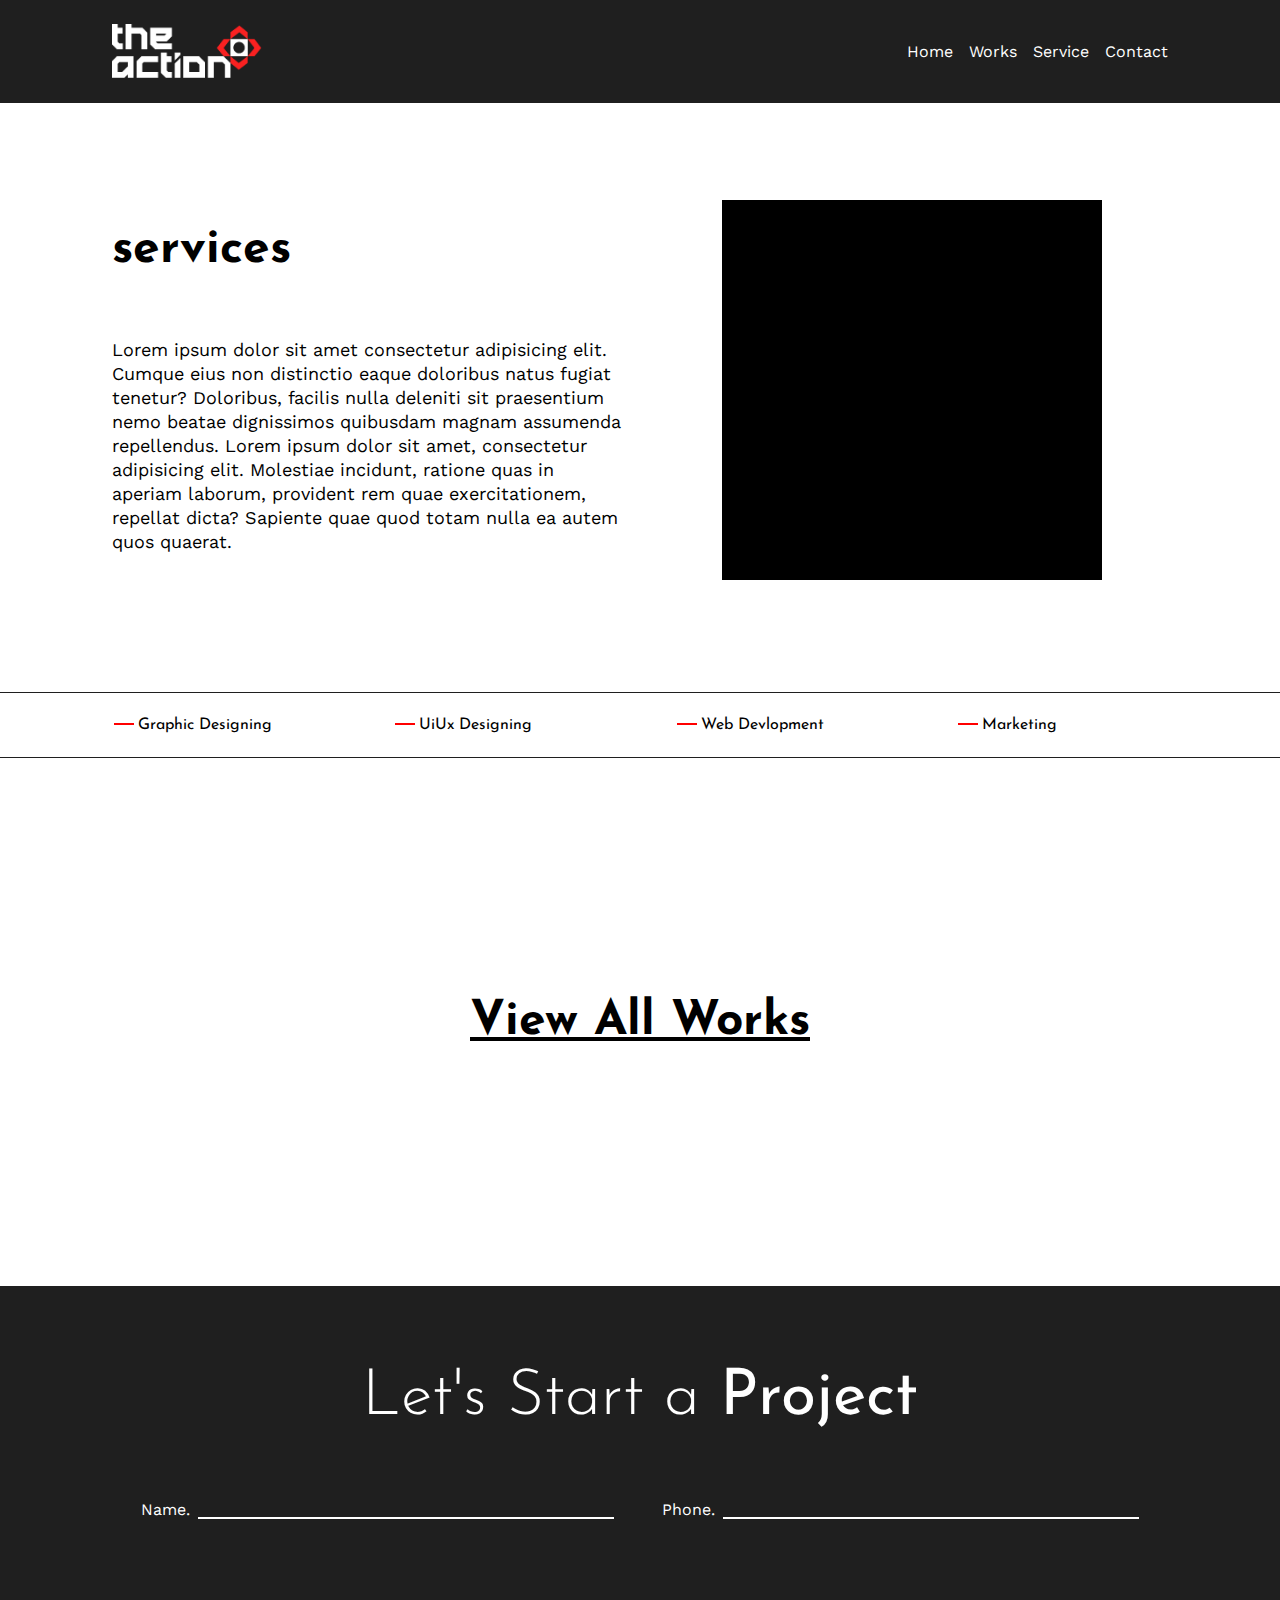
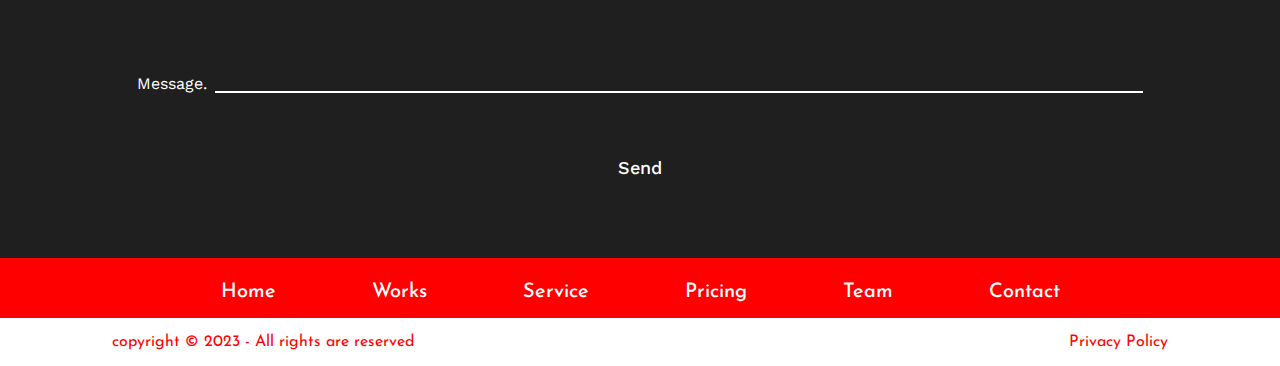
<file: service.html>
<!DOCTYPE html>
<html lang="en">
<head>
    <meta charset="UTF-8">
    <meta name="viewport" content="width=device-width, initial-scale=1.0">
    <title>Action Service</title>
    <link
        href="https://fonts.googleapis.com/css2?family=Josefin+Sans:ital,wght@0,100;0,200;0,300;0,400;0,500;0,600;0,700;1,200;1,300&family=Work+Sans:wght@100;200;400;500;600;700;800&display=swap"
        rel="stylesheet">
    <link rel="stylesheet" href="./css/header&footer.css">
    <link rel="stylesheet" href="./css/mediaqueies.css">
    <link rel="stylesheet" href="./css/service.css">
</head>
<body>
    <header>
        <div class="navbar" id="navbar">
            <div class="logo">
                <img src="./images/logo.png" alt="logo" width="150px">
            </div>
            <div class="menus">
                <nav>
                    <a href="index.html">Home</a>
                    <a href="works.html">Works</a>
                    <a href="service.html">Service</a>
                    <a href="contact.html">Contact</a>
                    <div class="hamburger" onclick="myFunction(this)" id="toggle">
                        <div class="bar1"></div>
                        <div class="bar2"></div>
                        <div class="bar3"></div>
                    </div>
                </nav>
            </div>
        </div>

    </header>
    <br><br><br><br>
    <section>
       
    <div class="service-container">
        <div class="service-content">
            <h2>services</h2>
            <p>Lorem ipsum dolor sit amet consectetur adipisicing elit. Cumque eius non distinctio eaque doloribus natus fugiat tenetur? Doloribus, facilis nulla deleniti sit praesentium nemo beatae dignissimos quibusdam magnam assumenda repellendus.  Lorem ipsum dolor sit amet, consectetur adipisicing elit. Molestiae incidunt, ratione quas in aperiam laborum, provident rem quae exercitationem, repellat dicta? Sapiente quae quod totam nulla ea autem quos quaerat.</p>
        </div>
        <div class="intro-video">
            <div class="video"></div>
        </div>
    </div>
    <div class="our-services">
        <a href="#">Graphic Designing</a>
        <a href="#">UiUx Designing</a>
        <a href="#">Web Devlopment</a>
        <a href="#">Marketing</a>
    </div>
    <div class="work-view">
        <h2>View All Works</h2>
    </div>
    </section>
    <section class="contact-form">
        <div class="contact-form-container">
            <div class="let-start">Let's Start a <span>Project</span></div>

            <form class="forms" method="post">
                <div class="input">
                    <div class="name input-div">
                        <label class="label">Name.</label>
                        <input type="text" name="name" id="name-input">
                    </div>
                    <div class="phone input-div">
                        <label class="label">Phone.</label>
                        <input type="number" name="" id="phoneNo-input">
                    </div>
                </div>
                <div class="message-box">
                    <div class="message-div">
                        <label class="label">Message.</label>
                        <textarea></textarea>
                    </div>
                    <input type="submit" value="Send" class="btn">

                </div>
            </form>

        </div>
    </section>
    <footer>
        <div class="bottom-nav">
            <div class="bottom-nav-links">
                <a href="#">Home</a>
                <a href="works.html">Works</a>
                <a href="#">Service</a>
                <a href="#">Pricing</a>
                <a href="#">Team</a>
                <a href="#">Contact</a>
            </div>
        </div>
        <div class="foot-bottom">
            <p>copyright &copy; 2023 - All rights are reserved</p>
            <p>Privacy Policy</p>
        </div>

    </footer>
    <script>
        function myFunction(x) {
            x.classList.toggle("change");
        }

    </script>
    <script src="./js/menutoggle.js"></script>
</body>
</html>
</file>
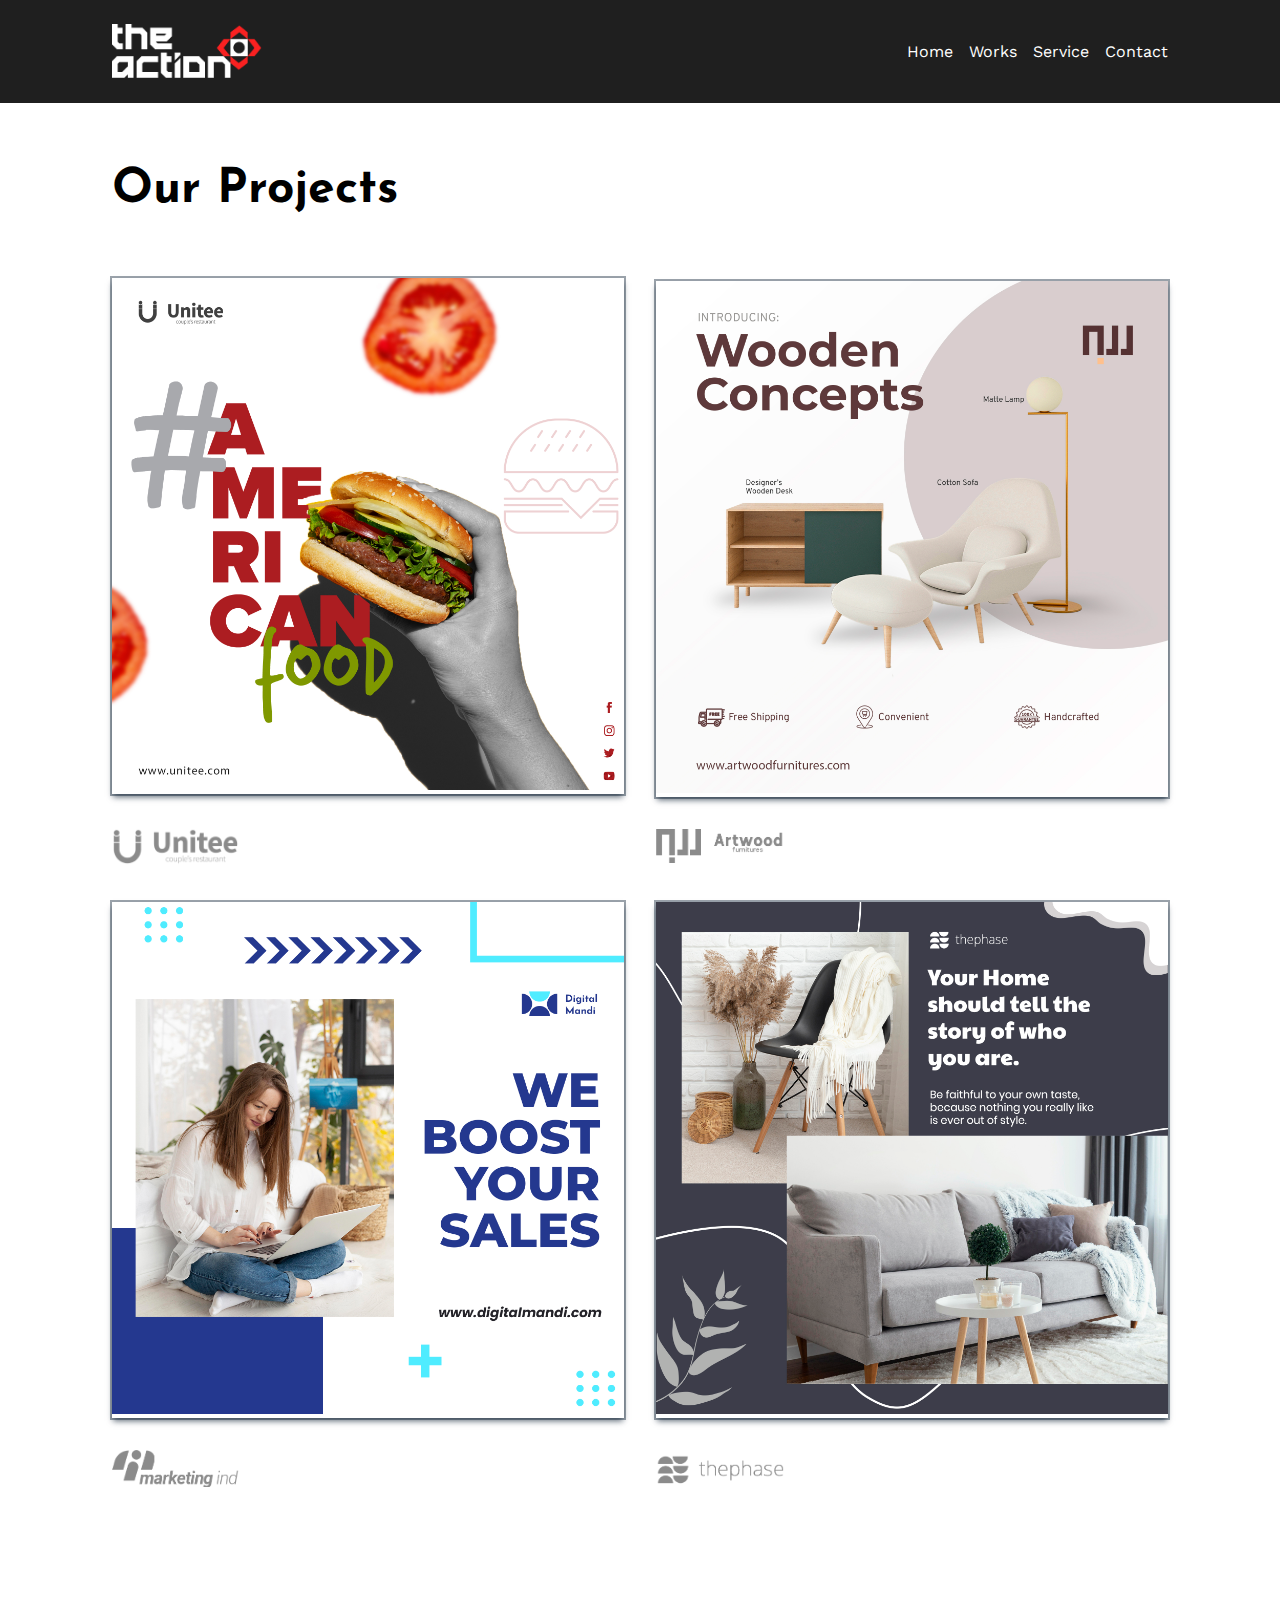
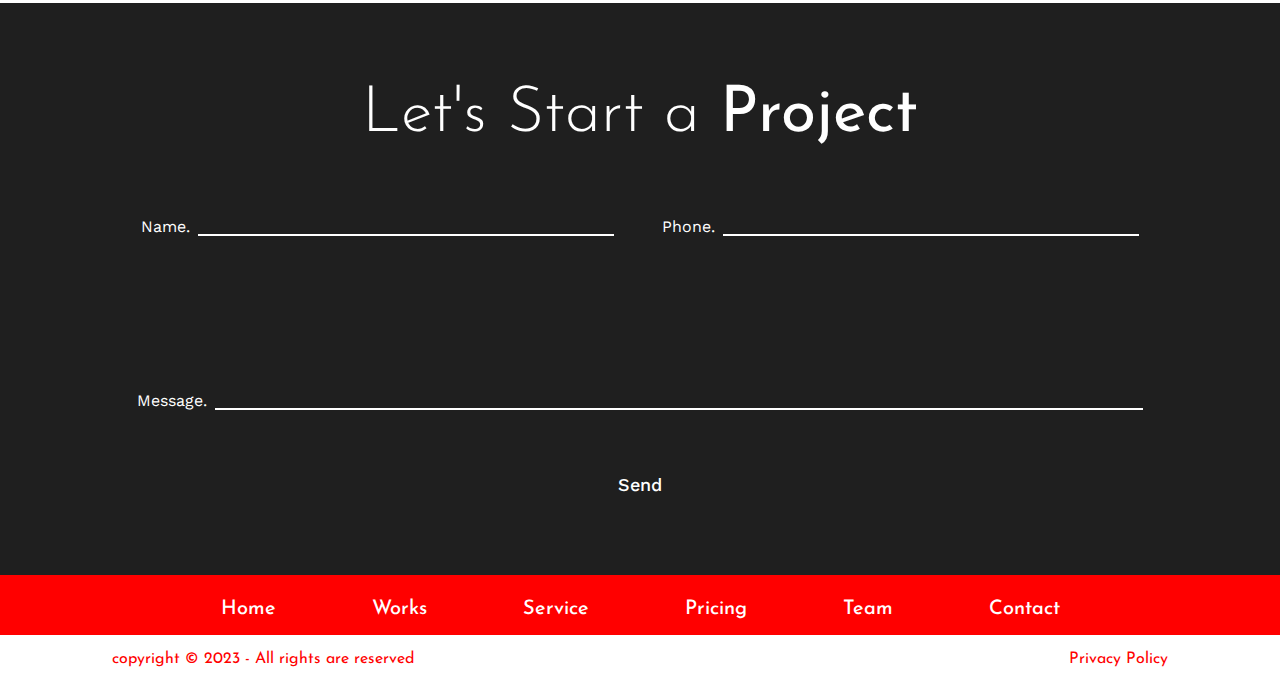
<file: works.html>
<!DOCTYPE html>
<html lang="en">
<head>
    <meta charset="UTF-8">
    <meta name="viewport" content="width=device-width, initial-scale=1.0">
    <title>Action works</title>
    <link
        href="https://fonts.googleapis.com/css2?family=Josefin+Sans:ital,wght@0,100;0,200;0,300;0,400;0,500;0,600;0,700;1,200;1,300&family=Work+Sans:wght@100;200;400;500;600;700;800&display=swap"
        rel="stylesheet">
    <link rel="stylesheet" href="./css/header&footer.css">
    <link rel="stylesheet" href="./css/mediaqueies.css">
    <link rel="stylesheet" href="./css/works.css">
</head>
<body>
    <header>
        <div class="navbar" id="navbar">
            <div class="logo">
                <img src="./images/logo.png" alt="logo" width="150px">
            </div>
            <div class="menus">
                <nav>
                    <a href="index.html">Home</a>
                    <a href="works.html">Works</a>
                    <a href="service.html">Service</a>
                    <a href="contact.html">Contact</a>
                    <div class="hamburger" onclick="myFunction(this)" id="toggle">
                        <div class="bar1"></div>
                        <div class="bar2"></div>
                        <div class="bar3"></div>
                    </div>
                </nav>
            </div>
        </div>

    </header>
    <br><br><br>
    <div class="works-container">
        <h2 class="works-title">
            Our Projects
        </h2>
        <div class="works-sample-container">
            <div class="work-sample ">
                <div class="works"> <img src="./posters/Unitee/jpeg/unitee poster 1.jpg" alt=""></div>
                <img class="works-logo" src="./Logo/unitee logo.png" alt="">
            </div>
            <div class="work-sample ">
                <div class="works"><img src="./posters/artwood/jpeg/artwood poster 1.jpg" alt="" srcset=""></div>
                <img src="./Logo/ARTWOOD 2.png" alt="" class="works-logo">
            </div>
            <div class="work-sample ">
                <div class="works"><img src="./posters/digital mandi/jpeg/digital mandi poster 6.jpg" alt="" srcset="">
                </div>
                <img src="./Logo/marketing ind.png" alt="" class="works-logo">
            </div>
            <div class="work-sample ">
                <div class="works"><img src="./posters/THE PHASE/1.jpg" alt="" srcset=""></div>
                <img src="./Logo/the phase logo.png" alt="" class="works-logo">
            </div>
        </div>
    </div>
    <section class="contact-form">
        <div class="contact-form-container">
            <div class="let-start">Let's Start a <span>Project</span></div>

            <form class="forms" method="post">
                <div class="input">
                    <div class="name input-div">
                        <label class="label">Name.</label>
                        <input type="text" name="name" id="name-input">
                    </div>
                    <div class="phone input-div">
                        <label class="label">Phone.</label>
                        <input type="number" name="" id="phoneNo-input">
                    </div>
                </div>
                <div class="message-box">
                    <div class="message-div">
                        <label class="label">Message.</label>
                        <textarea></textarea>
                    </div>
                    <input type="submit" value="Send" class="btn">

                </div>
            </form>

        </div>
    </section>
    <footer>
        <div class="bottom-nav">
            <div class="bottom-nav-links">
                <a href="#">Home</a>
                <a href="works.html">Works</a>
                <a href="#">Service</a>
                <a href="#">Pricing</a>
                <a href="#">Team</a>
                <a href="#">Contact</a>
            </div>
        </div>
        <div class="foot-bottom">
            <p>copyright &copy; 2023 - All rights are reserved</p>
            <p>Privacy Policy</p>
        </div>

    </footer>
    <script>
        function myFunction(x) {
            x.classList.toggle("change");
        }

    </script>
    <script src="./js/menutoggle.js"></script>
</body>

</html>
</file>
<file: css/header&footer.css>
* {
    padding: 0;
    margin: 0;
}

header {

    background-color: rgb(31 31 31);
    position: fixed;
    z-index: 9999;
    flex-direction: row;
    width: 100%;
    align-items: center;
    justify-content: space-between;
    margin-top: 0;
    padding: 0;

}

.navbar {

    display: inline-flex;
    flex-direction: row;
    width: 100%;
    align-items: center;
    justify-content: space-between;
}

.logo {
    margin-top: 1.5rem;
    margin-left: 7rem;
    padding-bottom: 1.3rem;
}

.menus {
    display: inline-flex;
    flex-direction: row;
    align-content: center;
    margin-right: 7rem;
}

nav {
    display: inline-flex;
    flex-direction: row;
    gap: 1rem;
    font-family: 'Work Sans', sans-serif;
    font-weight: 400;
}


.menus>nav a {
    text-decoration: none;
    color: white;
}

.hamburger {
    margin-top: -10px;
    margin-left: 1rem;
}

.bar1,
.bar2 {
    width: 35px;
    height: 3px;
    background-color: #ffff;
    margin-top: 8px;
    transition: 0.4s;
    border-radius: 8px;
}

.bar3 {
    width: 22px;
    height: 3px;
    background-color: #ffff;
    margin-top: 8px;
    transition: 0.4s;
    float: right;
    border-radius: 8px;

}

.change .bar1 {
    transform: translate(0, 11px) rotate(-45deg);
}

.change .bar2 {
    opacity: 0;
}

.change .bar3 {
    transform: translate(0, -11px) rotate(45deg);
    width: 35px;
}

#getintouch {
    display: flex;
    flex-direction: column;
    align-items: center;
    gap: 1rem;
    margin-top: 10rem;
    margin-bottom: 5rem;
}

#getin-h {
    font-family: 'Josefin Sans', sans-serif;
    font-size: 4rem;
    color: rgba(255, 0, 0, 1);
    text-align: center;

}

#social {
    display: flex;
    gap: 2rem;
    align-items: center;
    font-family: 'Josefin Sans', sans-serif;
    font-size: 18px;
}

#social P {
    padding: 1rem;
}

.contact-form {
    background-color: rgba(0, 0, 0, 0.878);
}

.contact-form-container {
    margin: 2rem;
}

.let-start {
    color: white;
    font-size: 4rem;
    font-weight: 300;
    text-align: center;
    padding-top: 5rem;
    padding-bottom: 4rem;
    font-family: 'Josefin Sans', sans-serif;

}

.let-start span {
    font-weight: 400;
}

.forms {
    display: flex;
    flex-direction: column;
    align-items: center;
    margin-left: 1.5rem;
    margin-right: 1.5rem;

}

.label {
    color: #ffff;
    font-family: 'Work Sans', sans-serif;
}

.input {
    display: flex;
    flex-direction: row;
    align-items: center;
    gap: 3rem;
}

.input-div {
    display: flex;
    flex-direction: row;
    align-items: flex-end;
    gap: 0.5rem;
    padding-bottom: 4rem;
}

#name-input {
    background-color: transparent;
    color: #ffff;
    border: none;
    width: 25rem;
    padding-left: 1rem;
    padding-bottom: 2px;
    outline: none;
    font-size: 18px;
    font-family: 'Work Sans', sans-serif;
    border-bottom: 2px solid white;
}

#phoneNo-input {
    background-color: transparent;
    color: #ffff;
    border: none;
    width: 25rem;
    padding-left: 1rem;
    padding-bottom: 2px;
    outline: none;
    font-size: 18px;
    font-family: 'Work Sans', sans-serif;
    border-bottom: 2px solid white;
}

#phoneNo-input::-webkit-outer-spin-button,
input::-webkit-inner-spin-button {
    display: none;
}

.message-box {
    display: flex;
    flex-direction: column;
    align-items: center;
    margin-bottom: 5rem;
}

.message-div {
    display: flex;
    flex-direction: row;
    gap: 0.5rem;
    align-items: flex-end;
    margin-bottom: 4rem;
    margin-top: 4rem;
}

.message-div textarea {
    border: none;
    background-color: transparent;
    outline: none;
    border-bottom: 2px solid #ffff;
    font-family: 'Work Sans', sans-serif;
    color: white;
    resize: none;
    padding-left: 1rem;
    padding-bottom: 2px;
    font-size: 18px;
    overflow: hidden;
    width: 57rem;
}

.btn {
    background-color: transparent;
    color: #ffff;
    font-family: 'Work Sans', sans-serif;
    font-size: 18px;
    font-weight: 500;
    border: none;
    outline: none;
}

footer {
    margin-top: -2rem;
}

.bottom-nav {
    display: inline-flex;
    align-items: center;
    flex-direction: column;
    background-color: red;
    width: 100%;

}

.bottom-nav-links {
    display: flex;
    flex-direction: row;
    align-items: center;
    gap: 6rem;
    margin-top: 1.5rem;
    margin-bottom: 1rem;

}

.bottom-nav-links a {
    color: #ffff;
    text-decoration: none;
    font-size: 20px;
    font-weight: 500;
    font-family: 'Josefin Sans', sans-serif;
}

.foot-bottom {
    padding: 1rem;
    display: flex;
    flex-direction: row;
    align-items: center;
    justify-content: space-between;
    margin-left: 6rem;
    margin-right: 6rem;
}

.foot-bottom p {
    font-family: 'Josefin Sans', sans-serif;
    color: red;
}

/* --------------------------------------------------------------------------- */
.active {
    background-color: rgb(31 31 31);
    display: flex;
    flex-direction: column;
    align-items: center;

}

.active>.nav-item {
    display: flex;
    flex-direction: column;
    align-items: center;
    width: 40%;
    padding: 5rem;
    gap: 3rem;

}

.nav-item a {
    text-decoration: none;
    font-family: 'Work Sans', sans-serif;
    font-weight: 400;
    color: white;
}
</file>
<file: css/mediaqueies.css>
/*-------------------------------------------------media quries-----------------------------------------*/
 @media only screen and (max-width: 1024px) {
     .banner {
         margin-top: 0;
     }

     .banner-title {
         margin-left: 8rem;
         padding-top: 7rem;
         font-size: 3rem;
     }

     .banner-img {
         margin-left: 60%;
         width: 300px;
         height: 150px;
     }

     main {
         margin-left: 6rem;
     }

     .works {
         width: 400px;
         height: 400px;
         background-color: grey;
     }

     #sec-para-div {

         width: 30rem;
         height: 17rem;
         padding-right: 3rem;
     }

     #sec-para {
         margin-left: 10rem;
         line-height: 1.6rem;
         padding-top: 0.1rem;
         font-size: 14px;
     }

     #sec-col-2 {
         width: 45%;


     }

     .fa-angle-right {
         margin-right: -45rem;
     }

     .fa-angle-left {
         margin-left: -45rem;
     }

     .blog-card {
         width: 260px;
         height: 260px;
     }

     .blog-title {
         color: white;
         padding: 0.5rem;
         font-family: 'Josefin Sans';
         font-size: 1rem;
         padding-bottom: 2rem;
         padding-left: 2.3rem;
         position: relative;
     }

     #name-input,
     #phoneNo-input {
         width: 20rem;
     }

     .message-div textarea {
         width: 47rem;
     }

     .foot-bottom {
         margin-left: 5rem;
         margin-right: 5rem;
     }

 }

 @media only screen and (max-width: 900px) {
     #sec-para-div {

         width: 24rem;
         height: 17rem;
         padding-right: 3rem;
     }

     .fa-angle-right {
         margin-right: -40rem;
     }

     .fa-angle-left {
         margin-left: -40rem;
     }

     .blog-card {
         width: 220px;
         height: 220px;
     }
 }

 @media only screen and (min-width: 769px) {
     #toggle {
         display: none;
     }

 }

 @media only screen and (max-width: 768px) {
     nav a {
         display: none !important;
     }

     .logo {
         margin-left: 2rem;
     }

     .logo>img {
         width: 110px !important;
     }

     .menus {
         margin-right: 2rem;
     }

     .banner {
         margin-top: 0;
         padding-top: 0rem;
     }

     .banner-title {
         margin-left: 2rem !important;
         padding-top: 3rem;
         font-size: 2rem !important;
     }

     .banner-img {
         margin-left: 45% !important;
         width: 230px;
         height: 100px;
     }

     main {
         margin-left: 1.5rem;
     }

     .works {
         width: 400px;
         height: 400px;
         background-color: grey;
     }

     #sec-head {
         font-size: 2rem;
         margin-left: 2rem;
         margin-top: -4rem;
     }

     span#develop {

         margin-left: 3rem;
         font-weight: bolder;
         font-size: 2.9rem;
     }

     #sec-para-div {
         width: 41rem;
         height: 11rem;
         padding-right: 3rem;
     }

     #sec-para {
         margin-left: 6rem;
         line-height: 1rem;
         padding-top: 0.1rem;
         font-size: 12px;
     }

     #second {
         display: flex;
         flex-direction: column;
     }

     #sec-col-2 {
         width: -webkit-fill-available;
         margin-top: -5rem;
         height: 20rem;
     }

     #view-all {
         margin-top: 5rem !important;
     }

     #viewall-font {
         font-family: 'Josefin Sans', sans-serif;
         font-size: 45px;
         text-decoration: underline;
         text-underline-offset: 1rem;
         text-align: center;
         padding-top: 3rem;

     }

     #broad-hr-div {
         text-align: -webkit-right;
         margin-top: 6rem;
     }

     .fa-angle-right {
         margin-right: -35rem;
     }

     .fa-angle-left {
         margin-left: -35rem;
     }

     #testimonial {
         font-size: 45px;
     }

     .blog-card {
         width: 190px;
         height: 190px;
     }

     .blog-title {

         font-family: 'Josefin Sans';
         font-size: 0.8rem;

     }

     .blog-footer a {
         color: red;
         font-size: 16px;
         font-weight: 500;
     }

     #getin-h {
         font-family: 'Josefin Sans', sans-serif;
         font-size: 2.5rem;
         color: rgba(255, 0, 0, 1);
         text-align: center;

     }

     .let-start {
         font-size: 3rem;
     }

     #name-input,
     #phoneNo-input {
         width: 13rem;
     }

     .message-div textarea {
         width: 33rem;
     }

     .bottom-nav-links {
         gap: 3rem;
     }

     .foot-bottom {
         margin-left: 4rem;
         margin-right: 4rem;
     }


 }

 @media only screen and (max-width: 720px) {
     #sec-para-div {
         width: 35rem;
         height: 11rem;
         padding-right: 3rem;
     }
 }

 @media only screen and (max-width: 620px) {
     #sec-para-div {
         width: 30rem;
         height: 11rem;
         padding-right: 3rem;
     }

     .fa-angle-right {
         margin-right: -30rem;
     }

     .fa-angle-left {
         margin-left: -30rem;
     }
 }

 @media only screen and (max-width: 545px) {
     .banner-title {
         margin-left: 2rem !important;
         padding-top: 4rem !important;
         font-size: 1.5rem !important;
     }

     .banner-img {
         margin-left: 45% !important;
         width: 200px !important;
         height: 90px !important;
     }

     .ourworkbanner {
         margin-top: 5rem;
         font-size: 2rem;
     }

     main {
         margin-left: 3px;
         margin-top: 0px;
     }

     .works {
         width: 400px;
         height: 400px;
         background-color: grey;
     }

     #sec-head {
         font-size: 1.5rem;
         margin-left: 2rem;
         margin-top: -4rem;
     }

     span#develop {

         margin-left: 3rem;
         font-weight: bolder;
         font-size: 1.8rem;
     }

     #sec-para-div {

         width: 25rem;
         height: 11rem;
         padding-right: 3rem;
     }

     #sec-para {
         margin-left: 6rem;
         line-height: 1rem;
         padding-top: 0.1rem;
         font-size: 10px;
         margin-top: 0px;
     }

     #second {
         display: flex;
         flex-direction: column;
     }

     #sec-col-2 {
         width: -webkit-fill-available;
         margin-top: -5rem;
     }

     .fa-angle-right {
         margin-right: -27rem;
     }

     .fa-angle-left {
         margin-left: -27rem;
     }
 }

 @media only screen and (max-width:500px) {


     #sec-para-div {

         width: 23rem;
         height: 11rem;
         padding-right: 3rem;
     }

     #sec-para {
         margin-left: 6rem;
         line-height: 1rem;
         padding-top: 0.1rem;
         font-size: 12px;
         margin-top: 0px;
     }

     #second {
         display: flex;
         flex-direction: column;
     }

     #sec-col-2 {
         width: -webkit-fill-available;
         margin-top: -5rem;
         height: auto;
     }

     .ourworkbanner {

         font-size: 1.5rem;
     }

     .works {
         width: 360px;
         height: 360px;
         background-color: grey;
     }

     .works-name {
         font-family: 'Josefin Sans', sans-serif;
         font-size: 1rem;
         font-weight: bold;
     }

     #view-all {
         margin-top: 1rem !important;
     }

     #let {
         text-align: center;
         font-size: 1.5rem;
         margin-top: -4rem;
     }

     #viewall-font {
         font-family: 'Josefin Sans', sans-serif;
         font-size: 1.5rem;
         text-decoration: underline;
         text-underline-offset: 1rem;
         text-align: center;
         padding-top: 3rem;
     }

     #broad-hr-div {
         text-align: -webkit-right;
         margin-top: 2rem;
     }

     #broad-hr {
         height: 0.5rem;
         border: none;
         width: 92%;
         background-color: rgba(255, 0, 0, 1);
     }

     .fa-angle-right {
         margin-right: -22rem;
     }

     .fa-angle-left {
         margin-left: -22rem;
     }

     #testimonial {
         font-size: 1.5rem;
     }


 }

 @media only screen and (max-width:426px) {
     nav a {
         display: none !important;
     }

     .banner {
         margin-top: 4rem;
         padding-top: 0rem;
     }

     #sec-para-div {

         width: 20rem;
         height: 11rem;
         padding-right: 3rem;
     }

     #sec-para {
         margin-left: 6rem;
         line-height: 0.9rem;
         padding-top: 0.1rem;
         font-size: 10px;
         margin-top: 0px;
     }

     #sec-head {
         font-size: 1.5rem !important;
         margin-left: 2rem;
         margin-top: -4rem;
     }

     span#develop {

         margin-left: 3rem;
         font-weight: bolder;
         font-size: 1.3rem !important;
     }

     #sec-col-2 {
         width: -webkit-fill-available;
         margin-top: -5rem;
     }

     #sec-col-2 {
         height: auto;
     }

     .ourworkbanner {
         margin-top: 5rem;
         font-size: 1.5rem;
     }

     .works {
         width: 310px;
         height: 310px;
         background-color: grey;
     }

     #view-all {
         margin-top: -1rem !important;
     }

     #viewall-font {
         font-family: 'Josefin Sans', sans-serif;
         font-size: 1.5rem;
         text-decoration: underline;
         text-underline-offset: 1rem;
         text-align: center;
         padding-top: 3rem;

     }

     #tele {
         text-align: right;

     }

     #image-tele {
         margin-top: 0;
         width: 25%;
         height: 25%;
     }

     #talk {
         font-family: 'Josefin Sans', sans-serif;
         text-decoration: none;
         color: rgba(255, 0, 0, 1);

     }

     #let {
         text-align: center;
         font-size: 1rem;
         margin-top: -3rem;
     }

     #broad-hr {
         height: .4rem;
         border: none;
         width: 92%;

         background-color: rgba(255, 0, 0, 1);
     }

     #broad-hr-div {
         text-align: -webkit-right;
         margin-top: 1.6rem;
     }

     .fa-angle-right {
         margin-right: -19rem;
     }

     .fa-angle-left {
         margin-left: -19rem;
     }

     .blog-container {
         width: 80%;
         display: flex;
         flex-direction: column;
         align-items: center;
         gap: 1.5rem;
     }

     .action-blog {
         font-family: 'Josefin Sans', sans-serif;
         font-size: 1.5rem;
     }

     .blog-card {
         width: -webkit-fill-available;
         height: 270px;
     }

     .blog-title {

         font-family: 'Josefin Sans';
         font-size: 1rem;
         padding-left: 3.3rem;
     }

     .blog-title::before {
         content: "";
         height: -webkit-fill-available;
         margin-bottom: 2rem;
         width: 0.5rem;
         background-color: red;
         position: absolute;
         left: 1.8rem;
     }

     .blog-footer a {
         color: red;
         font-size: 12px;
         font-weight: 500;
     }

     #getin-h {
         font-family: 'Josefin Sans', sans-serif;
         font-size: 1.5rem;
         color: rgba(255, 0, 0, 1);
         text-align: center;

     }

     #social {
         margin-top: -1rem;
         display: flex;
         align-items: center;
         gap: 0;
         font-family: 'Josefin Sans', sans-serif;
         font-size: 12px;
     }

     .let-start {
         font-size: 2rem;
     }

     .input {
         display: flex;
         flex-direction: column;
         align-items: center;
         gap: 1rem;
     }

     .message-div {
         margin-top: 0rem;
     }

     .message-div textarea {
         width: 12rem;
     }

     .bottom-nav-links {
         gap: 1rem;
     }

     .bottom-nav-links a {
         font-size: 16px;
     }

     .foot-bottom {
         margin-left: 1rem;
         margin-right: 1rem;
     }

     .foot-bottom p {
         font-size: 12px;
     }
 }

 @media only screen and (max-width: 376px) {
     .banner-img {
         margin-left: 45% !important;
         width: 170px !important;
         height: 90px !important;
     }

     main {
         margin-left: 2px;
         margin-top: 0px;
     }

     .works {
         width: 300px;
         height: 300px;
         background-color: grey;
     }

     .works-name {
         font-family: 'Josefin Sans', sans-serif;
         font-size: 1rem;
         font-weight: bold;
     }

     .ourworkbanner {
         margin-top: 5rem;
         font-size: 1.5rem;
     }

     #sec-para-div {

         width: 17rem;
         height: 8rem;
         padding-right: 3rem;
     }

     #sec-col-2 {
         width: -webkit-fill-available;
         margin-top: -5rem;
     }

     #sec-col-2 {
         height: auto;
     }

     #view-all {
         margin-top: -1rem !important;
     }

     #viewall-font {
         font-family: 'Josefin Sans', sans-serif;
         font-size: 1.5rem;
         text-decoration: underline;
         text-underline-offset: 1rem;
         text-align: center;
         padding-top: 3rem;

     }

     #tele {
         text-align: right;

     }

     #image-tele {
         margin-top: 0;
         width: 25%;
         height: 25%;
     }

     #talk {
         font-family: 'Josefin Sans', sans-serif;
         text-decoration: none;
         color: rgba(255, 0, 0, 1);

     }

     #let {
         text-align: center;
         font-size: 1rem;
         margin-top: -3rem;
     }

     #broad-hr {
         height: .4rem;
         border: none;
         width: 92%;

         background-color: rgba(255, 0, 0, 1);
     }

     #broad-hr-div {
         text-align: -webkit-right;
         margin-top: 1.6rem;
     }

     .fa-angle-right {
         margin-right: -17rem;
     }

     .fa-angle-left {
         margin-left: -17rem;
     }

     .bottom-nav-links a {
         font-size: 14px !important;
     }

     .foot-bottom {
         margin-left: 0.1rem;
         margin-right: 0.1rem;
     }

 }

 @media only screen and (max-width: 320px) {
     .banner-title {
         margin-left: 2rem !important;
         padding-top: 4rem !important;
         font-size: 1rem !important;
     }

     .banner-img {
         margin-left: 43% !important;
         width: 170px !important;
         height: 90px !important;
     }

     .ourworkbanner {
         margin-top: 5rem;
         font-size: 1.5rem;
     }

     main {
         margin-left: 0px;
         margin-top: 0px;
     }

     .works {
         width: 300px;
         height: 300px;
         background-color: grey;
     }

     #sec-para-div {

         width: 15rem;
         height: 8rem;
         padding-right: 3rem;
     }

     #sec-para {
         margin-left: 6rem;
         line-height: 0.9rem;
         padding-top: 0.1rem;
         font-size: 10px;
         margin-top: 0px;

     }

     #sec-col-2 {
         width: -webkit-fill-available;
         margin-top: -5rem;
     }

     .fa-angle-right {
         margin-right: -15rem;
     }

     .fa-angle-left {
         margin-left: -15rem;
     }

     .bottom-nav-links {
         gap: 0.6rem;
     }

     .bottom-nav-links a {
         font-size: 13px !important;
     }

     .foot-bottom {
         margin-left: 0rem;
         margin-right: 0rem;
     }

     .foot-bottom p {
         white-space: nowrap;
         font-size: 10px;
     }
 }
</file>
<file: css/service.css>
.service-container{
    margin: 7rem;
    margin-top: 8rem;
    display: grid;
    grid-template-columns: 1fr 1fr;
    justify-items: center;
    align-items: center;
    gap: 2rem;
    justify-content: center;
   
   
}
.service-content h2{
    font-family: 'Josefin Sans', sans-serif; 
    font-size: 3rem;
}
.service-content p{
    font-family: 'Work Sans', sans-serif;
    line-height: 1.5rem;
    text-align: left;
    letter-spacing: initial;
    white-space: normal;
    font-size: 18px;
    margin-top: 4rem;
}
.video{
    background-color: black;
    width: 380px;
    height: 380px;
}
.our-services{
    display: grid;
    grid-auto-flow: column;
    grid-auto-columns: 10rem;
    justify-content: space-evenly;
    margin-top: 5rem;
    align-content: center;
    align-items: center;
    border-top: 1.4px solid #1f1f1f;
    padding: 1.5rem;
    border-bottom: 1.4px solid #1f1f1f;
    gap: 0.5rem;

}
.our-services a{
    text-decoration: none;
    color: black;
    font-family: 'Josefin Sans';
    position: relative;
}
.our-services a::before{
    content: "";
    position: absolute;
    background-color: red;
    width: 20px;
    height: 2px;
    top: 0.4rem;
    left: -1.5rem;

}
.work-view h2{
    margin-top: 15rem;
    margin-bottom: 15rem;
    text-align: center;
    text-decoration: underline;
    font-family: 'Josefin Sans', sans-serif;
    font-size: 3rem;
}
@media only screen and (max-width: 768px) {
    .service-container{
        margin: 5rem;
      
        display: grid;
        grid-template-columns: 1fr;
        justify-items: center;
        align-items: center;
        gap: 3rem;
        justify-content: center;
       
       
    }
    .video{
    
        background-color: black;
        width: 520px;
        height: 350px;
    }
    
    .service-content p{
        font-family: 'Work Sans', sans-serif;
        line-height: 1.5rem;
        text-align: left;
        letter-spacing: initial;
        white-space: normal;
        font-size: 15px;
        margin-top: 1.5rem;
    }
    .our-services{
        display: grid;
        grid-auto-flow: column;
        padding-left: 5rem;
        gap: 0.5rem;
    }
}
@media only screen and (max-width: 426px) {
    .service-container{
        margin: 5rem;
      
        display: grid;
        grid-template-columns: 1fr;
        justify-items: center;
        align-items: center;
        gap: 3rem;
        justify-content: center;
       
       
    }
    .video{
    
        background-color: black;
        width: 300px;
        height: 300px;
    }
    .service-content h2 {
        font-family: 'Josefin Sans', sans-serif;
        font-size: 2rem;
    }
    
    .service-content p {
        font-family: 'Work Sans', sans-serif;
        line-height: 1rem;
        text-align: left;
        letter-spacing: initial;
        white-space: normal;
        font-size: 10px;
        margin-top: 1.5rem;
    }
    .our-services{
        display: grid;
        grid-template-columns: 1fr 1fr 1fr 1fr;
        gap: 1.5rem;
        padding-left: 2rem;
    
    }
   .our-services a{
    text-decoration: none;
    color: black;
    font-family: 'Josefin Sans';
    white-space: nowrap;
    position: relative;
    font-size: 10px;
}
.our-services a::before {
    content: "";
    position: absolute;
    background-color: red;
    width: 11px;
    height: 2px;
    top: 0.3rem;
    left: -0.8rem;
}
.work-view h2 {
    margin-top: 7rem;
    margin-bottom: 7rem;
    text-align: center;
    text-decoration: underline;
    font-family: 'Josefin Sans', sans-serif;
    font-size: 2rem;
}
}
@media only screen and (max-width: 320px){
    .our-services a {
        text-decoration: none;
        color: black;
        font-family: 'Josefin Sans';
        white-space: nowrap;
        position: relative;
        font-size: 7px;
    }  
    .video {
        background-color: black;
        width: 250px;
        height: 250px;
    }
    .our-services a::before {
        content: "";
        position: absolute;
        background-color: red;
        width: 11px;
        height: 1.5px;
        top: 0.2rem;
        left: -0.8rem;
    }
}
</file>
<file: css/works.css>
.works-container {
    margin: 7rem;
    margin-top: 4rem;
}

.works-title {
    font-family: 'Josefin Sans', sans-serif;
    font-size: 3rem;
    margin-top: 7rem;
}

.works-sample-container {
    margin-top: 4rem;
    display: grid;
    grid-template-columns: 1fr 1fr;
    justify-content: center;
    align-items: center;
    gap: 2rem;
}

.work-sample>.works {
    width: 100%;
    height: fit-content;
    box-shadow: rgba(6, 24, 44, 0.4) 0px 0px 0px 2px, rgba(6, 24, 44, 0.65) 0px 4px 6px -1px, rgba(255, 255, 255, 0.08) 0px 1px 0px inset;

}

.works>img {
    width: 100%;
}

.works-logo {
    margin-top: 2rem;
    width: 8rem !important;
}

@media only screen and (max-width: 376px) {
    .works-sample-container {
        margin-top: 4rem;
        display: grid;
        grid-template-columns: 250px!important;
        justify-content: center;
        align-items: center;
        gap: 2rem;
    }

    .works-logo {
        margin-top: 1rem;
        width: 5rem !important;
    }

    .works-title {
        font-family: 'Josefin Sans', sans-serif;
        text-align: center;
        font-size: 1.5rem;
        white-space: nowrap;
    }
    .works-container {
        margin: 0;
        margin-top: 4rem;
    }
}
@media only screen and (max-width: 426px) {
    .works-sample-container {
        margin-top: 4rem;
        display: grid;
        grid-template-columns: 300px;
        justify-content: center;
        align-items: center;
        gap: 2rem;
    }

    .works-logo {
        margin-top: 1.3rem;
        width: 5rem !important;
    }

    .works-title {
        font-family: 'Josefin Sans', sans-serif;
        text-align: center;
        font-size: 1.5rem;
        white-space: nowrap;
    }
    .works-container {
        margin: 0;
        margin-top: 7rem;
    }
}
@media only screen and (max-width: 768px) and (min-width: 425px){
    .works-title{
        font-size: 2rem;
    }
    .works-logo {
        margin-top: 1.3rem;
        width: 4rem !important;
    }
}
</file>
